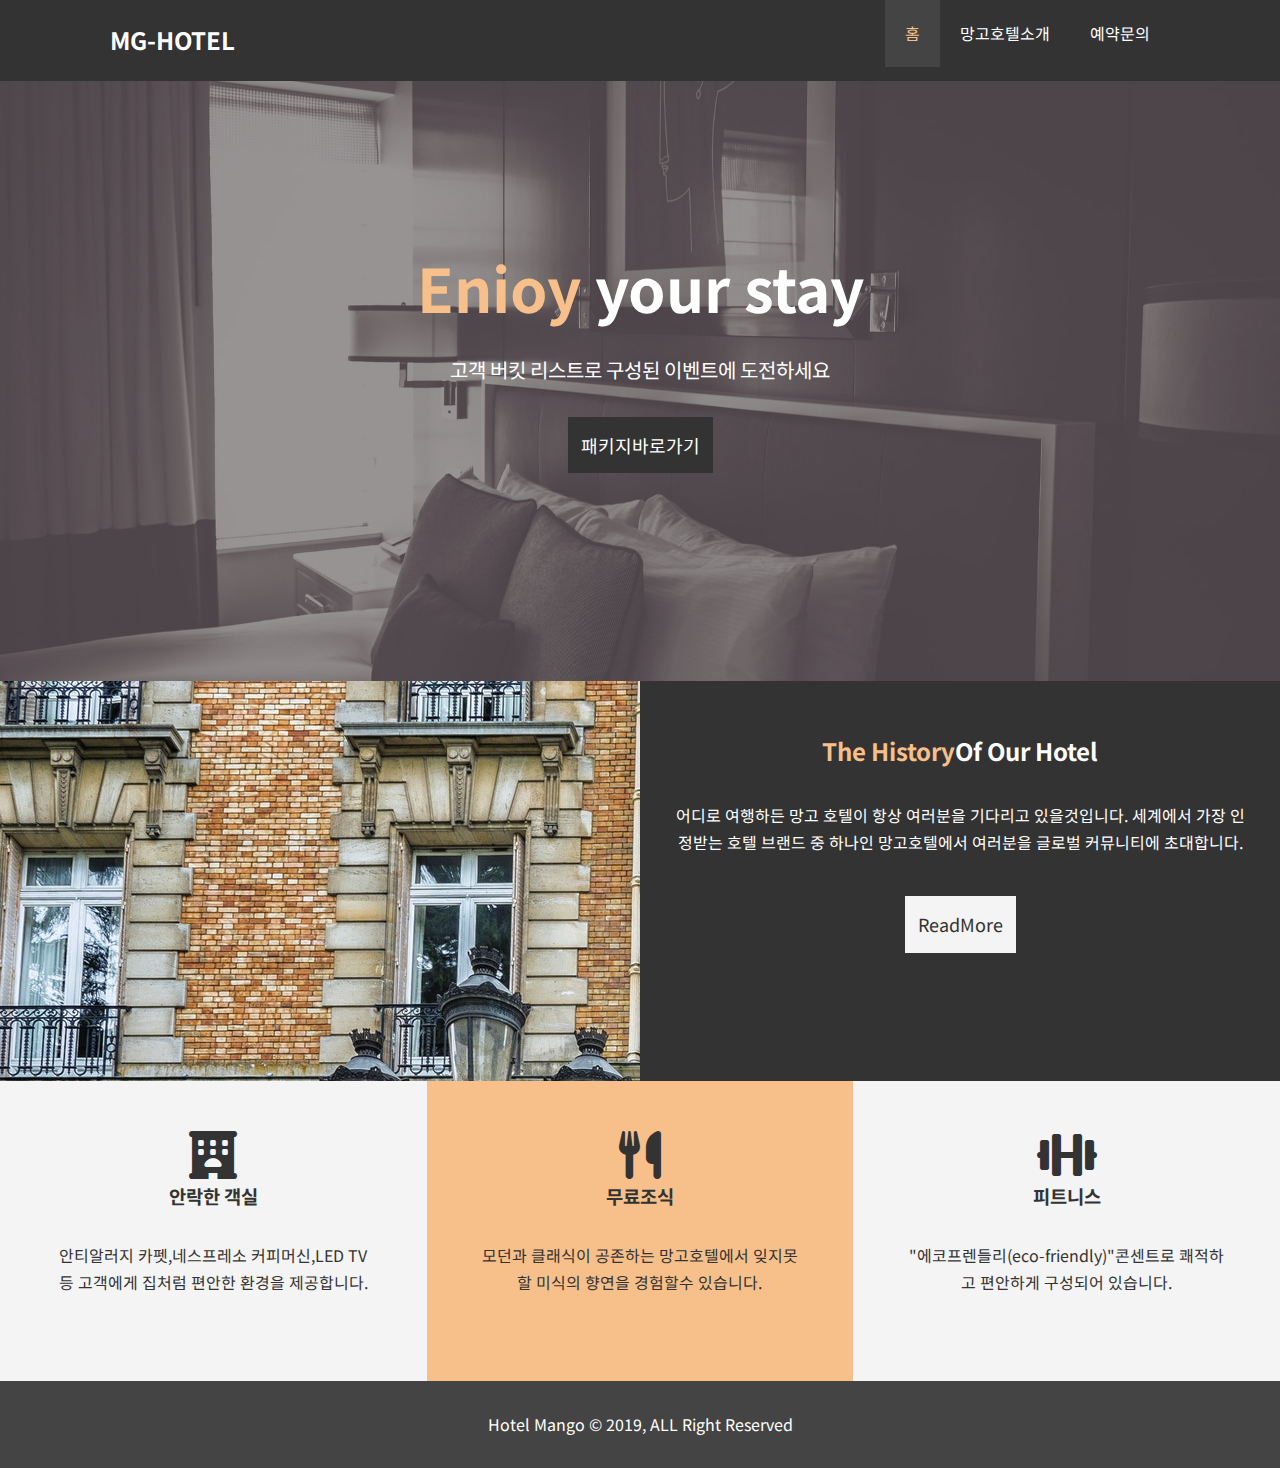
<file: index.html>
<!DOCTYPE html>
<html lang="en">

<head>
    <meta charset="UTF-8">
    <meta http-equiv="X-UA-Compatible" content="IE=edge">
    <meta name="viewport" content="width=device-width, initial-scale=1.0">
    <title>망고호텔</title>
    <link rel="stylesheet" href="https://cdnjs.cloudflare.com/ajax/libs/font-awesome/6.0.0/css/all.min.css" integrity="sha512-9usAa10IRO0HhonpyAIVpjrylPvoDwiPUiKdWk5t3PyolY1cOd4DSE0Ga+ri4AuTroPR5aQvXU9xC6qOPnzFeg==" crossorigin="anonymous" referrerpolicy="no-referrer" />
    <link rel="stylesheet" href="css/style.css">
    <link rel="stylesheet" href="css/mobile.css" media="screen and (max-width:768px)">
</head>

<body>
    <div id="wrap">
        <div id="skip">
            <a href="#navber" rel="bookmark">전체메뉴 바로가기</a>
            <a href="#showcase" rel="bookmark">메인이벤트 바로가기</a>
            <a href="#home-info" rel="bookmark">망고호텔소개 바로가기</a>
            <a href="#features" rel="bookmark">망고호텔특징 바로가기</a>
            <a href="#main-footer" rel="bookmark">망고호텔회사정보 바로가기</a>
        </div>
        <header>
            <div id="navbar">
                <div class="container">
                    <h1 class="logo"><a href="index.html">MG-HOTEL</a></h1>
                    <ul>
                        <li><a href="index.html" class="current">홈</a></li>
                        <li><a href="about.html">망고호텔소개</a></li>
                        <li><a href="contact.html">예약문의</a></li>
                    </ul>
                </div>
            </div>
            <div id="showcase">
                <div class="container">
                    <div class="showdase-content">
                        <!-- IR 기법 -->
                        <span class="ir-so">망고호텔의 이벤트 배너이미지 입니다.</span>
                        <h2><span class="text-primary">Enioy</span> your stay</h2>
                        <p class="lead">고객 버킷 리스트로 구성된 이벤트에 도전하세요</p>
                        <a class="btn" href="about.html">패키지바로가기</a>
                    </div>
                    <!-- //.showcase-content -->
                </div>
                <!-- //.container -->
            </div>
            <!-- //#showcase -->
        </header>
        <section id="home-info" class="bg-dark" class="clearfix">
            <div class="info-img">
                <span class="ir_wa">1980년대 망고호텔의 전경사진 입니다.</span>
            </div>
            <div class="info-content">
                <h2><span class="text-primary">The History</span>Of Our Hotel</h2>
                <p>어디로 여행하든 망고 호텔이 항상 여러분을 기다리고 있을것입니다.
                    세계에서 가장 인정받는 호텔 브랜드 중 하나인 망고호텔에서 여러분을 글로벌 커뮤니티에 초대합니다.</p>
                    <a href="about.html" class="btn btn-light" title="망고호텔의 소개 더보기 버튼">ReadMore</a>
            </div>
        </section>
        <section id="features" class="clearfix"> 
            <div class="box bg-light">
                <i class="fas fa-hotel fa-3x"></i>
                <h3>안락한 객실</h3>
                <p>안티알러지 카펫,네스프레소 커피머신,LED TV 등 고객에게 집처럼 편안한 환경을 제공합니다.</p>
            </div>
            <div class="box bg-primary">
                <i class="fas fa-utensils fa-3x"></i>
                <h3>무료조식</h3>
                <p>모던과 클래식이 공존하는 망고호텔에서 잊지못할 미식의 향연을 경험할수 있습니다.</p>

            </div>
            <div class="box bg-light">
                <i class="fas fa-dumbbell fa-3x"></i>
                <h3>피트니스</h3>
                <p>"에코프렌들리(<span lang="en">eco-friendly</span>)"콘센트로 쾌적하고 편안하게 구성되어 있습니다.</p>
            </div>
        </section>
        <footer id="main-footer">
            <p>Hotel Mango &copy; 2019, ALL Right Reserved</p>
        </footer>

    </div>
</body>
</html>
</file>
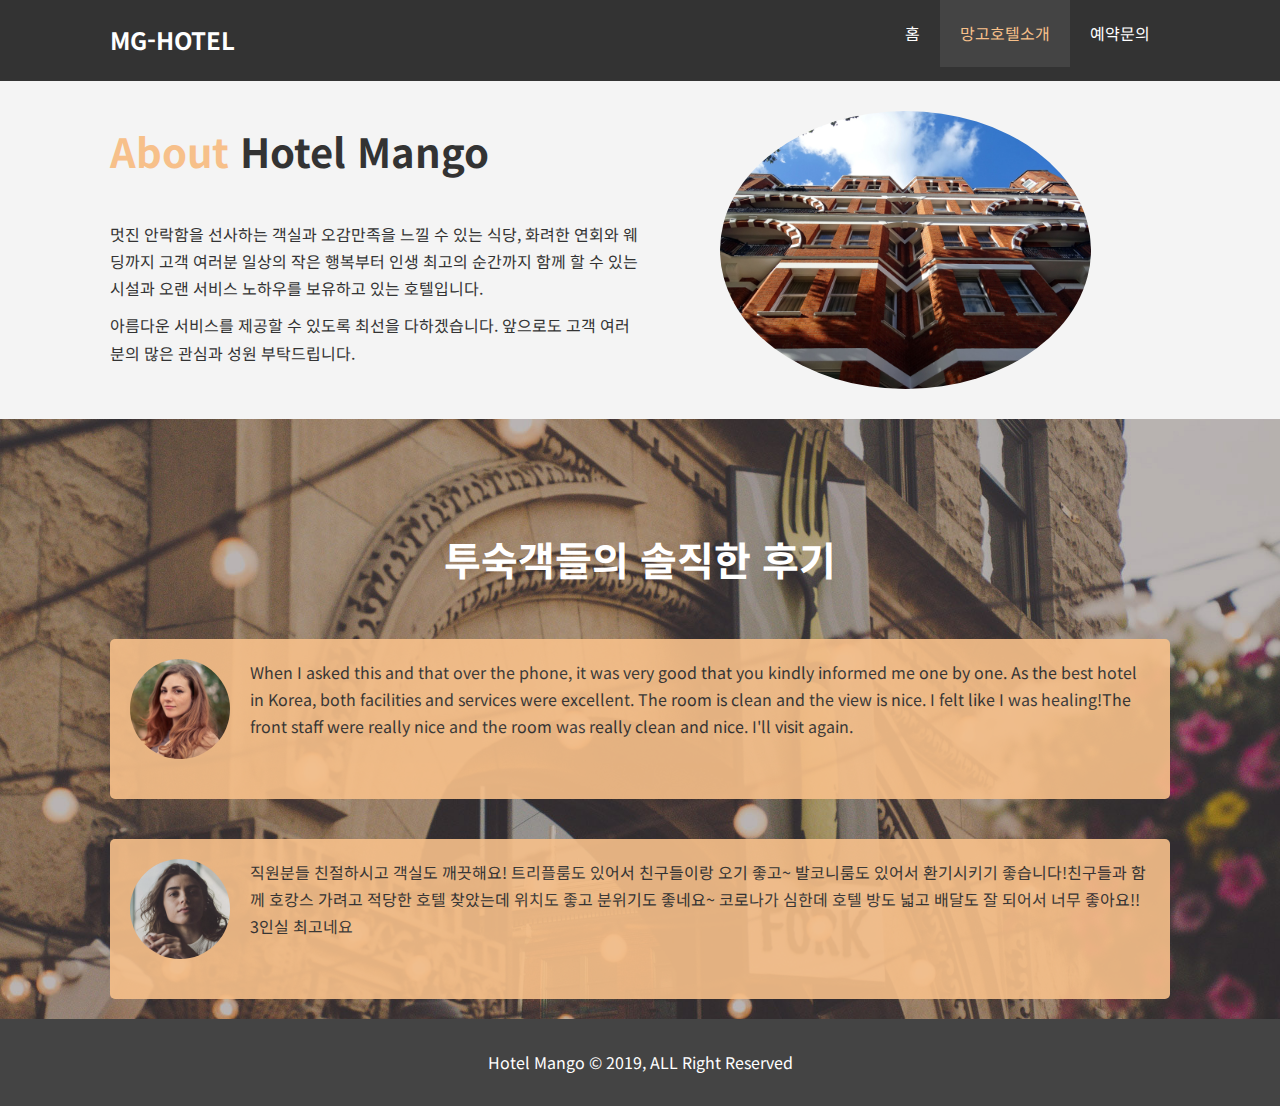
<file: about.html>
<!DOCTYPE html>
<html lang="ko">

<head>
    <meta charset="UTF-8">
    <meta http-equiv="X-UA-Compatible" content="IE=edge">
    <meta name="viewport" content="width=device-width, initial-scale=1.0">
    <title>호텔소개 | 망고호텔</title>
    <link rel="stylesheet" href="css/style.css">
    <link rel="stylesheet" href="css/about.css">
    <link rel="stylesheet" href="css/mobile.css" media="screen and (max-width:768px)">

</head>

<body>
    <div id="wrap">
        <div id="skip">
            <a href="#navbar" rel="bookmark">메인메뉴 바로가기</a>
            <a href="#about-info" rel="bookmark">망고호텔 소개 바로가기</a>
            <a href="#testimonials" rel="bookmark">이용자 후기 바로가기</a>
        </div>
        <header>
            <div id="navbar">
                <div class="container">
                    <h1 class="logo"><a href="index.html">MG-HOTEL</a></h1>
                    <ul>
                        <li><a href="index.html">홈</a></li>
                        <li><a href="about.html" class="current">망고호텔소개</a></li>
                        <li><a href="contact.html">예약문의</a></li>
                    </ul>
                </div>
            </div>
        </header>
        <section id="about-info" class="bg-light py-3">
            <div class="container clearfix">
                <div class="info-left">
                    <h1 class="l-heading">
                        <span class="text-primary">About</span>
                        Hotel Mango
                    </h1>
                    <p>멋진 안락함을 선사하는 객실과 오감만족을 느낄 수 있는 식당, 화려한 연회와 웨딩까지 고객 여러분 일상의 작은 행복부터 인생 최고의 순간까지 함께 할 수 있는 시설과 오랜
                        서비스 노하우를 보유하고 있는 호텔입니다.</p>
                    <p>아름다운 서비스를 제공할 수 있도록 최선을 다하겠습니다. 앞으로도 고객 여러분의 많은 관심과 성원 부탁드립니다.</p>
                </div>
                <div class="info-right">
                    <img src="image/photo-2.jpg" alt="망고호텔전경사진">
                </div>
            </div>
        </section>
        <!-- //#about-info -->
        <section id="testimonials" class="py-3">
            <span class="ir_pm">휠체어 승강설비가 설치된 호텔전경 이미지</span>
            <div class="container">
                <h2 class="l-heading">투숙객들의 솔직한 후기</h2>
                <div class="testmonial bg-primary clearfix">
                    <img src="./image/person-1.jpg" alt="투숙객 jane의 프로필 사진 입니다.">
                    <blockquote lang="en">
                        When I asked this and that over the phone, it was very good that you kindly informed me one by one. As the best hotel in Korea, both facilities and services were excellent. The room is clean and the view is nice. I felt like I was healing!The front staff were really nice and the room was really clean and nice. I'll visit again.
                    </blockquote>
                </div>
                <div class="testmonial bg-primary clearfix">
                    <img src="./image/person-2.jpg" alt="투숙객 김망고님의 프로필 사진입니다.">
                    <blockquote lang="ko">직원분들 친절하시고 객실도 깨끗해요! 트리플룸도 있어서 친구들이랑 오기 좋고~ 발코니룸도 있어서 환기시키기 좋습니다!친구들과 함께 호캉스 가려고 적당한 호텔
						찾았는데 위치도 좋고 분위기도 좋네요~ 코로나가 심한데 호텔 방도 넓고 배달도 잘 되어서 너무 좋아요!! 3인실 최고네요</blockquote>
                </div>
            </div>
        </section>

        <footer id="main-footer">
            <p>Hotel Mango &copy; 2019, ALL Right Reserved</p>
        </footer>

    </div>
</body>

</html>
</file>
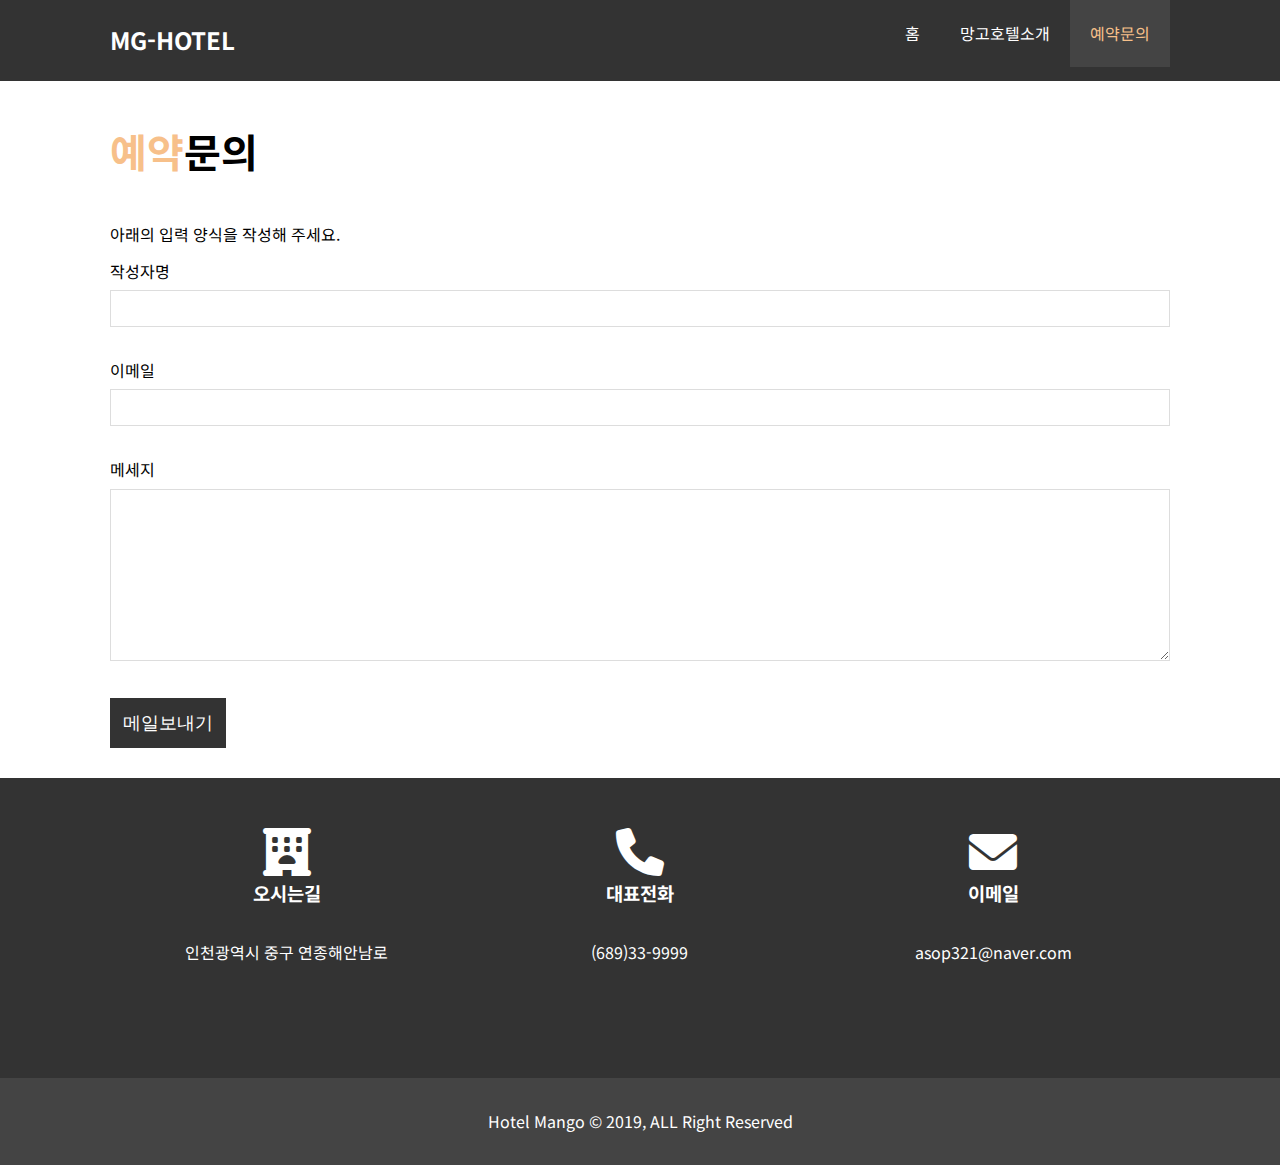
<file: contact.html>
<!DOCTYPE html>
<html lang="ko">

<head>
    <meta charset="UTF-8">
    <meta http-equiv="X-UA-Compatible" content="IE=edge">
    <meta name="viewport" content="width=device-width, initial-scale=1.0">
    <title>예약 | 망고호텔</title>
    <link rel="stylesheet" href="https://cdnjs.cloudflare.com/ajax/libs/font-awesome/6.0.0/css/all.min.css" integrity="sha512-9usAa10IRO0HhonpyAIVpjrylPvoDwiPUiKdWk5t3PyolY1cOd4DSE0Ga+ri4AuTroPR5aQvXU9xC6qOPnzFeg==" crossorigin="anonymous" referrerpolicy="no-referrer" />
    <link rel="stylesheet" href="css/style.css">
    <link rel="stylesheet" href="css/contact.css">
    <link rel="stylesheet" href="css/mobile.css" media="screen and (max-width:768px)">

</head>

<body>
    <div id="wrap">
        <div id="skip">
            <a href="#navbar" rel="bookmark">메인메뉴 바로가기</a>
            <a href="#contact-from" rel="bookmark">망고호텔 예약하기</a>
            <a href="#contact-info" rel="bookmark">호텔 안내 바로가기</a>
        </div>
        <header>
            <div id="navbar">
                <div class="container">
                    <h1 class="logo"><a href="index.html">MG-HOTEL</a></h1>
                    <ul>
                        <li><a href="index.html">홈</a></li>
                        <li><a href="about.html">망고호텔소개</a></li>
                        <li><a href="contact.html" class="current">예약문의</a></li>
                    </ul>
                </div>
            </div>
        </header>
        <section id="contact-from" class="py-3">
            <div class="container">
                <h1 class="l-heading">
                    <span class="text-primary">예약</span>문의
                </h1>
                <p>아래의 입력 양식을 작성해 주세요.</p>
                <form action="process.php">
                    <div class="from-group">
                        <label for="name">작성자명</label>
                        <input type="text" name="name" id="name">
                    </div>
                    <div class="from-group">
                        <label for="email">이메일</label>
                        <input type="email" name="email" id="email">
                    </div>
                    <div class="from-group">
                        <label for="message">메세지</label>
                        <textarea name="message" id="message" cols="30" rows="10"></textarea>
                    </div>
                    <button type="submit" class="btn">메일보내기</button>
                </form>
            </div>
        </section>
        <!-- //#contact-from -->
        <section id="contact-info" class="bg-dark">
            <div class="container clearfix">
                <div class="box">
                    <i class="fas fa-hotel fa-3x"></i>
                    <h3>오시는길</h3>
                    <p>인천광역시 중구 연종해안남로</p>
                </div>
                <div class="box">
                    <i class="fas fa-phone fa-3x"></i>
                    <h3>대표전화</h3>
                    <p>(689)33-9999</p>
                </div>
                <div class="box">
                    <i class="fas fa-envelope fa-3x fa-spin"></i>
                    <h3>이메일</h3>
                    <p>asop321@naver.com</p>
                </div>
            </div>
        </section>
        <footer id="main-footer">
            <p>Hotel Mango &copy; 2019, ALL Right Reserved</p>
        </footer>

    </div>
</body>

</html>
</file>
<file: css/mobile.css>
#navbar .logo{
    float: none;
    text-align: center;
}
#navbar ul,#navbar ul li{
    float: none;
}
#navbar ul li a{
    padding: 5px;
    border-bottom:1px dotted #444 ;
}

/* showcase */
#showcase{
    height: 100%;
}
#showcase .showcase-content{
    padding-top: 70px;
    padding-bottom: 30px;
}

/* home info */
#home-info{
    height: 550px;
}
#home-info .info-img{
    display: none;
}
#home-info .info-content{
    float: none;
    width: 100%;
}
/* box */
.box{
    float: none;
    width: 100%;
}

/* about */
#about-info .info-right,#about-info .info-left{
    float: none;
    width: 100%;
}
#about-info .info-right{
    margin-top: 30px;
}
.l-heading{
    text-align: center;
}
#testimonials{
    height: auto;
}
#testimonials .testmonial img,#testimonials .testmonial blockquote{
    float: none;
}
#testimonials .testmonial img{
    display: block;
    margin: 0 auto 10px;
}

/* contact */
#contact-from p{
    text-align: center;
    padding-bottom: 20px;
}
#contact-from .btn{
    width: 100%;
    display: block;
}
#contact-from .box{
    border-bottom: 1px dotted #444;
}
</file>
<file: css/about.css>
@charset "UTF-8";
/* about info */
#about-info .info-right{
    float: right;
    width: 50%;
    min-height: 100%;
}
#about-info .info-right img{
    display: block; 
    margin: auto;
    width: 70%;
    border-radius: 50%;
}
#about-info .info-left{
    float: left;
    width: 50%;
    min-height: 100%;
}
/* testimonials */
#testimonials{
    height: 600px;
    background: url(../image/test-bg.jpg) no-repeat center center/cover;
    padding-top: 100px;
}
#testimonials h2{
    color: #fff;
    text-align: center;
    padding-bottom: 40px;
}
#testimonials .testmonial{
    padding: 20px 20px 40px;
    margin-bottom: 40px;
    border-radius: 5px;
    opacity: 0.9;
}
#testimonials .testmonial img{
    width: 100px;
    float: left;
    margin-right: 20px;
    border-radius: 50%;
}
#testimonials .testmonial blockquote{
    float: right;
    max-width: 900px;
}
</file>
<file: css/contact.css>
/* contact from */
#contact-from .from-group{
    margin-bottom: 30px;
}
#contact-from label{
    display: block;
    margin-bottom: 5px;
}
#contact-from input,
#contact-from textarea{
    width: 100%;
    padding: 10px;
    border: 1px solid #ddd;
}
#contact-from input:focus,
#contact-from textarea:focus{
    outline: none;
    border-color: #f7c08a;
}
</file>
<file: css/style.css>
@charset "UTF-8";
@import url('https://fonts.googleapis.com/css2?family=Noto+Sans+KR:wght@100;300;400;500;700&display=swap');
/* reset */
*{
 margin: 0;
 padding: 0;
 box-sizing: border-box; 
}
html{
    overflow-y: scroll;
}
.figure{
    margin: 0;
}
ul{
    list-style: none;
}
a img{
    border: none;
}
/* 접근성 요소 */
/* alt 숨김텍스트,스트린리더기용 대체텍스트,
이미지경로가 잘못되었을때 대체텍스트 */
/* 의미있는 이미지의 대체 텍스트로 이미지가 없어도 대체 텍스트를 보여주고자 할때 */
.ir_wa{
    display: block;
    overflow: hidden;
    position: relative;
    z-index: -1;
    width: 100%;
    height: 100%;
}
/* 의미있는 이미지의 대체 텍스트를 적용하는 경우 */
.ir_pm{
    display: block;
    overflow: hidden;
    font-size: 0;
    line-height: 0;
    text-indent: -999999999px;
}
/* 대체 텍스트가 아닌 접급성을 위한 숨김텍스트 */
.ir-so{
    overflow: hidden;
    position: absolute;
    width: 0;
    height: 0;
    line-height: 0;
    text-indent: -99999;
}
/* 스킵네비게이션 */
#skip{
    position: relative;
}
#skip a{
    position: absolute;
    left: 0;
    top: -135px; 
    color:#fff;
    border: 1px solid #fff;
    background: #333;
    line-height: 30px;
    width: 200px;
    text-align: center;
}
#skip a:active,
#skip a:focus{
    top: 0;
}
/* 메인스타일 */
html,
body{
    font-family: 'Noto Sans KR', sans-serif;
    line-height: 1.7;
}
a{
    color: #333;
    text-decoration: none;
}
h1,
h2,
h3{
    padding-bottom: 20px;
}
p{
    margin: 10px 0;
}
.clearfix::after{
    content: '';
    display: block;
    clear: both;
}

/* 공통디자인요소 */
.container{
    margin: auto;
    max-width: 1100px;
    padding: 0 20px;
}
.text-primary{
    color: #f7c08a;
}
.lead{
    font-size: 20px;
}
.btn{
    display: inline-block;
    font-size: 18px;
    color: #fff;
    background: #333;
    padding: 13px;
    border: none;
    cursor: pointer;
}
.btn:hover{
    background: #f7c08a;
    color: #333;
}
.bg-light{
    background: #f4f4f4;
    color: #333;
}
.bg-dark{
    background: #333;
    color: #fff;
}
.bg-primary{
    background: #f7c08a;
    color: #333;
}
.btn-light{
    background: #f4f4f4;
    color: #333;
}
.clr{
    clear: both;
}
.l-heading{
    font-size: 40px;
    line-height: 2;
}
/* 패딩 */
.py-1{
    padding: 10px 0;
}
.py-2{
    padding: 20px 0;
}
.py-3{
    padding: 30px 0;
}
/* 네비바 */
#navbar{
    background: #333;
    color: #fff;
    overflow: auto;
}
#navbar h1{
    float: left;
    padding-top: 20px;
    font-size: 24px;
}
#navbar a{
    color: #fff;
}
#navbar ul{
    float: right;
}
#navbar ul li{
    float: left;
}
#navbar ul li a{
    display: block;
    padding: 20px;
    text-align: center;
}
#navbar ul li a:hover,
#navbar ul li a.current{
    background: #444;
    color: #f7c08a;
}

/* showcase */
#showcase{
    background: url(../image/showcase.jpg) no-repeat center center/cover;
    height: 600px;
}
#showcase .showdase-content{
    color: #fff;
    text-align: center;
    padding-top: 170px;
}
#showcase .showdase-content h2{
    font-size: 60px;
    line-height: 1.2em;
}
#showcase .showdase-content p{
    padding-bottom: 20px;
    line-height: 1.7em;
}

/* 홈인포 */
#home-info{
    height: 400px;
}
#home-info .info-img{
    float: left;
    width: 50%;
    min-height: 100%;
    background: url(../image/photo-1.jpg) no-repeat;
}
#home-info .info-content{
    float: right;
    width: 50%;
    height: 100%;
    text-align: center;
    padding: 50px 30px;
}
#home-info .info-content p{
    padding-bottom: 30px;
}


/* features */
.box{
    position: relative;
    float: left;
    width: 33.33%;
    padding: 50px;
    text-align: center;
    min-height: 300px;
}

/* footer */
#main-footer{
    text-align: center;
    background: #444;
    color: #fff;
    padding: 20px;
}
</file>
